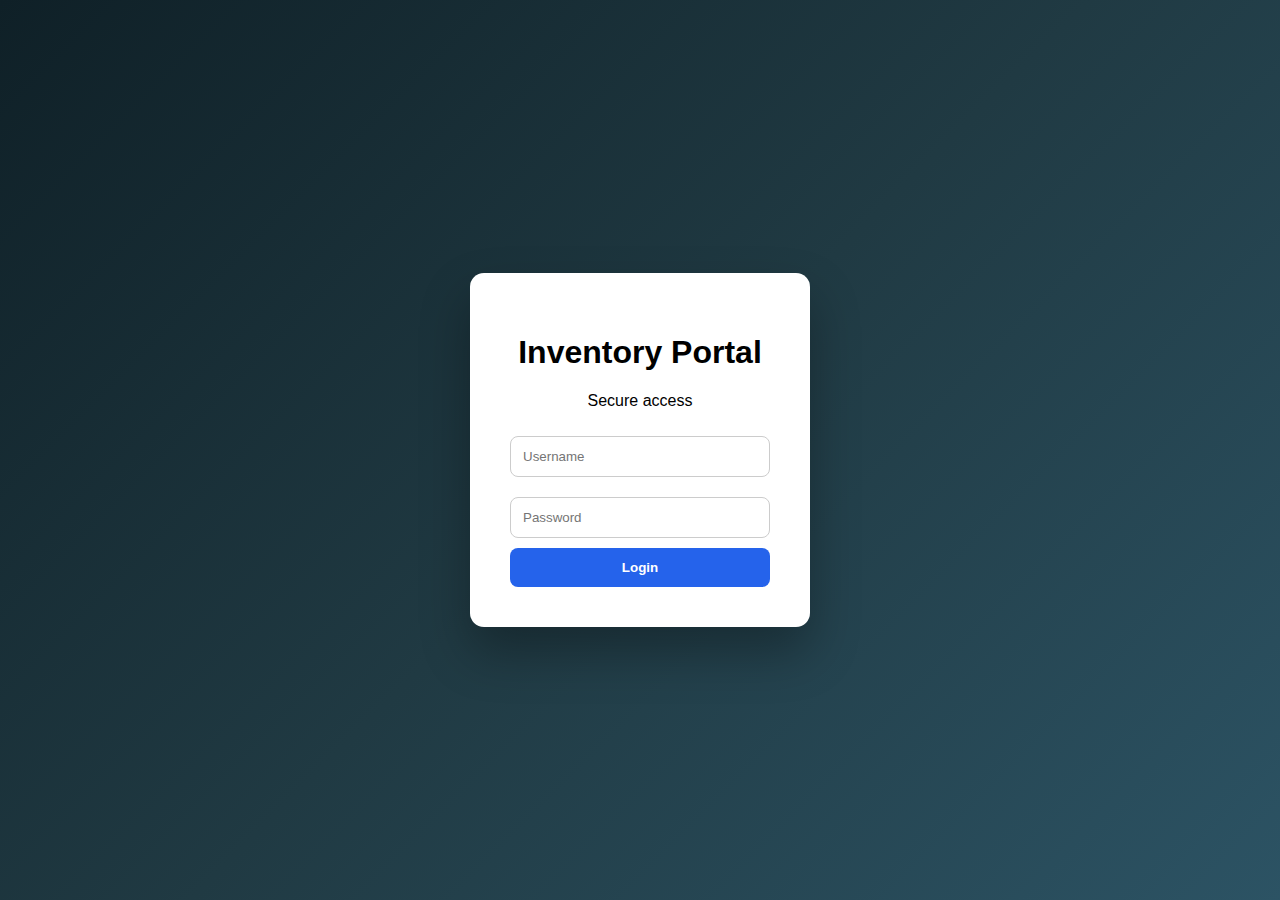
<file: index.html>
<!DOCTYPE html>
<html lang="en">
<head>
<meta charset="UTF-8">
<title>Inventory Login</title>
<link rel="stylesheet" href="style.css">
<script src="app.js" defer></script>
</head>

<body class="login-bg">

  <div class="login-card">
    <h1>Inventory Portal</h1>
    <p class="muted">Secure access</p>

    <input id="user" placeholder="Username" autocomplete="off">
    <input id="pass" type="password" placeholder="Password">

    <button id="loginBtn">Login</button>
    <div id="msg" class="error"></div>
  </div>

</body>
</html>
</file>
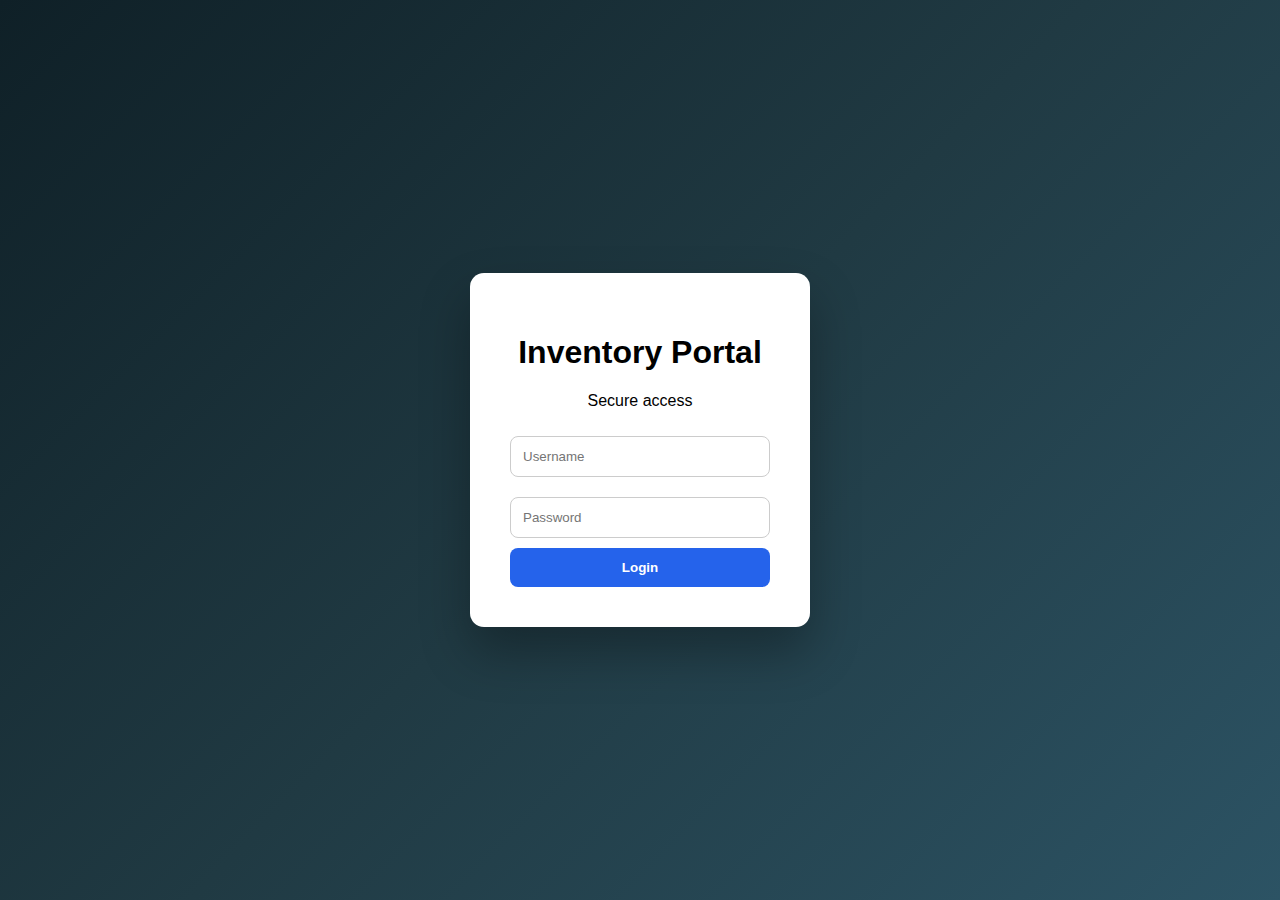
<file: home.html>
<!DOCTYPE html>
<html lang="en">
<head>
<meta charset="UTF-8">
<title>Inventory Dashboard</title>

<link rel="stylesheet" href="style.css">
<link rel="stylesheet" href="home.css">
<script src="home.js" defer></script>
</head>

<body>

<header class="topbar">
  <div class="brand">
    Welcome — <span id="userName"></span>
  </div>

  <div class="top-actions">
    <button class="ghost" onclick="openPasswordModal()">Change Password</button>
    <button onclick="logout()">Logout</button>
  </div>
</header>

<!-- FILTER TILES -->
<section class="filter-tiles glass">

  <!-- TILE 1 -->
  <div class="tile">
    <label>Tower</label>
    <select id="tower">
      <option value="">All</option>
      <option>T2</option><option>T3</option>
      <option>T4</option><option>T5</option><option>T6</option>
    </select>
  </div>

  <!-- TILE 2 -->
  <div class="tile">
    <label>Unit Allocation</label>
    <div class="unit-pills">
      <label><input type="checkbox" class="unitChk" value="1">1</label>
      <label><input type="checkbox" class="unitChk" value="2">2</label>
      <label><input type="checkbox" class="unitChk" value="3">3</label>
      <label><input type="checkbox" class="unitChk" value="4">4</label>
    </div>
  </div>

  <!-- TILE 3 -->
  <div class="tile">
    <label>Floor Range</label>
    <div class="range-row">
      <input type="range" id="minFloor" min="1" max="46" value="1">
      <input type="range" id="maxFloor" min="1" max="46" value="46">
    </div>
    <div class="range-values">
      <span id="minVal">1</span> – <span id="maxVal">46</span>
    </div>
  </div>

  <!-- TILE 4 -->
  <div class="tile">
    <label>Search Unit</label>
    <input id="unitSearch" placeholder="Unit No">
  </div>

  <!-- SEARCH -->
  <div class="tile action">
    <button id="searchBtn">Search</button>
  </div>

</section>

<div id="loader" class="loader hidden"></div>

<table class="result-table" id="table"></table>

<!-- PASSWORD MODAL -->
<div id="pwdModal" class="modal hidden">
  <div class="modal-box">
    <h3>Change Password</h3>
    <input type="password" id="oldPwd" placeholder="Old Password">
    <input type="password" id="newPwd" placeholder="New Password">
    <div class="modal-actions">
      <button onclick="submitPasswordChange()">Update</button>
      <button class="ghost" onclick="closePasswordModal()">Cancel</button>
    </div>
  </div>
</div>

</body>
</html>
</file>
<file: style.css>
*{box-sizing:border-box;font-family:Inter,Arial}
body{margin:0;background:#f4f6f9}

.login-bg{
  display:flex;align-items:center;justify-content:center;
  height:100vh;
  background:linear-gradient(135deg,#0f2027,#203a43,#2c5364);
}

.login-card{
  background:#fff;padding:40px;border-radius:14px;
  width:340px;text-align:center;
  box-shadow:0 25px 50px rgba(0,0,0,.3)
}

.login-card input{
  width:100%;padding:12px;margin:10px 0;
  border-radius:8px;border:1px solid #ccc
}

.login-card button{
  width:100%;padding:12px;
  background:#2563eb;color:#fff;
  border:none;border-radius:8px;font-weight:600
}

.error{color:#e11d48}

.topbar{
  background:#111;color:#fff;
  padding:14px 24px;
  display:flex;justify-content:space-between
}

.filter-card{
  background:#fff;margin:20px;padding:20px;
  border-radius:12px;
  display:grid;grid-template-columns:repeat(4,1fr);
  gap:20px
}

.field label{font-weight:600;margin-bottom:6px;display:block}

.checkbox-row label{margin-right:12px}

.primary{
  background:#2563eb;color:#fff;border:none;
  padding:12px;border-radius:8px
}

.result-table{
  width:95%;margin:20px;border-collapse:collapse;background:#fff
}

.result-table th,.result-table td{
  border:1px solid #ddd;padding:10px;text-align:center
}

.costing-bg{display:flex;justify-content:center;padding:30px}

.cost-card{
  background:#fff9cc;padding:25px;width:650px;
  border-radius:12px
}

.cost-table td{border:1px solid #999;padding:10px}

.cost-table .total td{
  background:#b6d7a8;font-weight:bold
}

.edit-box{display:none;margin-top:10px}

footer{text-align:center;color:#666;padding:10px}

.loader{
  width:50px;height:50px;
  border:5px solid #e5e7eb;
  border-top:5px solid #2563eb;
  border-radius:50%;
  animation:spin 1s linear infinite;
  margin:40px auto;
}

.hidden{display:none}

@keyframes spin{
  from{transform:rotate(0deg)}
  to{transform:rotate(360deg)}
}
</file>
<file: home.css>
/* ================================
   FILTER TILES
================================ */
.filter-tiles{
  margin:16px;
  padding:16px;
  border-radius:16px;
  display:grid;
  grid-template-columns:repeat(5,1fr);
  gap:14px;
  align-items:end;
}

/* GLASS */
.glass{
  background:rgba(255,255,255,0.2);
  backdrop-filter:blur(18px);
  border:1px solid rgba(255,255,255,.35);
  box-shadow:0 10px 32px rgba(0,0,0,.25);
}

/* TILE */
.tile{
  display:flex;
  flex-direction:column;
  gap:6px;
}

.tile label{
  font-size:12px;
  font-weight:600;
  color:#111827;
}

.tile input,
.tile select{
  height:40px;
  padding:8px 12px;
  border-radius:10px;
  border:1px solid #d1d5db;
  font-size:14px;
}

/* UNIT PILLS */
.unit-pills{
  display:flex;
  gap:6px;
}

.unit-pills label{
  padding:6px 10px;
  border-radius:999px;
  border:1px solid #cbd5f5;
  background:#eef2ff;
  font-size:13px;
  cursor:pointer;
}

.unit-pills input{
  display:none;
}

/* RANGE */
.range-row{
  position:relative;
  height:28px;
}
.range-row input{
  position:absolute;
  width:100%;
  pointer-events:none;
}
.range-row input::-webkit-slider-thumb{
  pointer-events:auto;
  width:16px;
  height:16px;
  background:#2563eb;
  border-radius:50%;
}

.range-values{
  font-size:12px;
  text-align:center;
}

/* SEARCH BUTTON */
.tile.action button{
  height:40px;
  border:none;
  border-radius:12px;
  background:#2563eb;
  color:#fff;
  font-weight:600;
  cursor:pointer;
}

/* ================================
   TABLE
================================ */
.result-table{
  width:95%;
  margin:20px auto;
  border-collapse:collapse;
  background:#fff;
  border-radius:14px;
  overflow:hidden;
}

.result-table th{
  background:#f1f5f9;
  padding:12px;
  cursor:pointer;
}

.result-table td{
  padding:12px;
  border-bottom:1px solid #e5e7eb;
  text-align:center;
}

/* ================================
   RESPONSIVE
================================ */
@media(max-width:900px){
  .filter-tiles{
    grid-template-columns:1fr 1fr;
  }
}

@media(max-width:520px){
  .filter-tiles{
    grid-template-columns:1fr;
  }
}
/* ================================
   FLOOR RANGE ACTIVE COLOR
================================ */
.range-row input[type=range]{
  background:linear-gradient(
    to right,
    #2563eb 0%,
    #2563eb var(--range-fill, 100%),
    #d1d5db var(--range-fill, 100%)
  );
}

/* ================================
   UNIT PILL ACTIVE STATE
================================ */
.unit-pills label.active{
  background:#2563eb;
  color:#fff;
  border-color:#2563eb;
}
/* ================================
   PASSWORD MODAL (FIX)
================================ */
.modal{
  position:fixed;
  inset:0;
  background:rgba(0,0,0,.55);
  display:flex;
  align-items:center;
  justify-content:center;
  z-index:9999;
}

.modal.hidden{
  display:none;
}

.modal-box{
  background:#fff;
  padding:22px;
  border-radius:14px;
  width:320px;
  box-shadow:0 20px 60px rgba(0,0,0,.35);
  animation:pop .25s ease-out;
}

.modal-box h3{
  margin:0 0 12px;
  font-size:18px;
}

.modal-box input{
  width:100%;
  padding:12px;
  margin:8px 0;
  border-radius:8px;
  border:1px solid #d1d5db;
  font-size:14px;
}

.modal-actions{
  display:flex;
  justify-content:flex-end;
  gap:10px;
  margin-top:12px;
}

@keyframes pop{
  from{ transform:scale(.9); opacity:0 }
  to{ transform:scale(1); opacity:1 }
}
</file>
